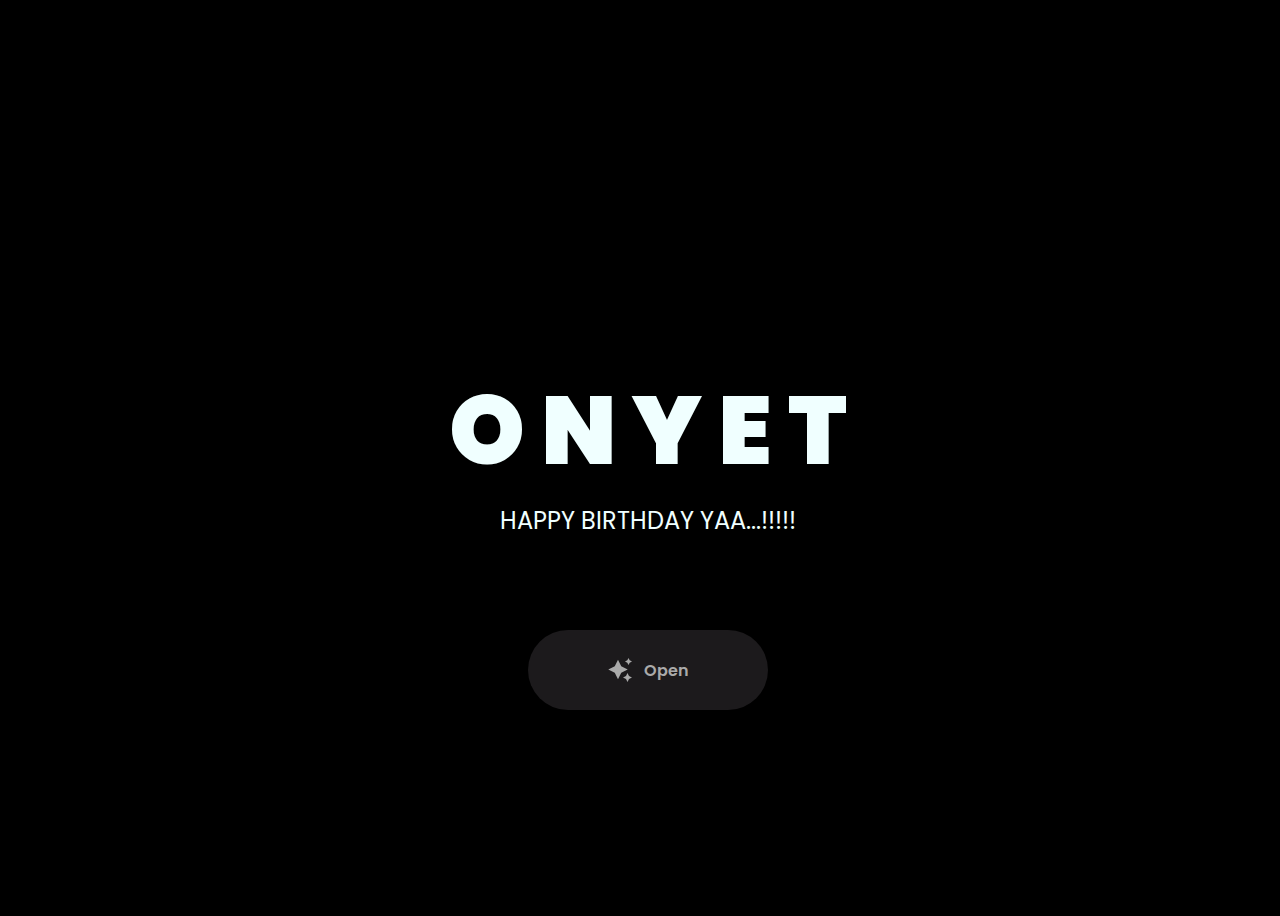
<file: index.html>
<!DOCTYPE html>
<html lang="en">
<head>
    <meta charset="UTF-8">
    <meta http-equiv="X-UA-Compatible" content="IE=edge">
    <meta name="viewport" content="width=device-width, initial-scale=1.0">
    <link rel="stylesheet" href="CSS/style1.css">
    <link rel="icon" href="img/flowers.png" type="image/x-icon">
    <title>Flowers</title>
</head>
<body>
    <div class="greetings">
    <!-- silahkan menambah kata sesuai keinginan dengan <span>text...</span -->
        <span>O</span>
        <span>N</span>
        <span>Y</span>
        <span>E</span>
        <span>T</span>
    </div>
    <div class="description">
        <span>HAPPY BIRTHDAY YAA...!!!!!</span>
    </div>
    
    <div style="position: absolute; top: 70vh; width: 100%; display: flex; justify-content: center;">
        <a href="flowers.html" class="btn">
          <svg height="24" width="24" fill="#FFFFFF" viewBox="0 0 24 24" data-name="Layer 1" id="Layer_1" class="sparkle">
            <path
              d="M10,21.236,6.755,14.745.264,11.5,6.755,8.255,10,1.764l3.245,6.491L19.736,11.5l-6.491,3.245ZM18,21l1.5,3L21,21l3-1.5L21,18l-1.5-3L18,18l-3,1.5ZM19.333,4.667,20.5,7l1.167-2.333L24,3.5,21.667,2.333,20.5,0,19.333,2.333,17,3.5Z">
            </path>
          </svg>
    
          <span class="text">Open</span>
        </a>
      </div>

</body>
</html>
</file>
<file: CSS/style1.css>
@import url('https://fonts.googleapis.com/css2?family=Poppins:ital,wght@0,500;1,900&display=swap');
*{
    font-family: 'Poppins',cursive;
}
body{
    color: azure;
    width: 100%;
    height: 100vh;
    display: flex;
    flex-direction: column;
    align-items: center;
    justify-content: center;
    background-color: black;
}
.greetings{
    font-size: 6rem;
    font-weight: 900;
}
.greetings > span{
    animation: glow 2.5s ease-in-out infinite;
}
@keyframes glow{
    0%, 100%{
        color: #fff;
        text-shadow: 0 0 12px #2ea4b1, 0 0 50px #2ea4b1, 0 0 100px #2ea4b1;
    }
    10%, 90%{
        color: #111;
        text-shadow: none;
    }
}
.greetings > span:nth-child(2){
    animation-delay: .2s ;
}
.greetings > span:nth-child(3){
    animation-delay: .4s ;
}
.greetings > span:nth-child(4){
    animation-delay: .6s;
}
.greetings > span:nth-child(5){
    animation-delay: .8s;
}

.description{
    font-size: 1.5rem;
    margin-bottom: 20px;
}

.title span {
    opacity: 0;
    animation: typing 1s ease forwards;
    animation-delay: var(--delay);
  }
  
  a {
    text-decoration: none;
  }
  
  .btn {
    border: none;
    width: 15em;
    height: 5em;
    border-radius: 3em;
    display: flex;
    justify-content: center;
    align-items: center;
    gap: 12px;
    background: #1C1A1C;
    cursor: pointer;
    transition: all 450ms ease-in-out;
  }
  
  .sparkle {
    fill: #AAAAAA;
    transition: all 800ms ease;
  }
  
  .text {
    font-weight: 600;
    color: #AAAAAA;
    font-size: medium;
  }
  
  .btn:hover {
    background: linear-gradient(0deg, #A47CF3, #683FEA);
    box-shadow: inset 0px 1px 0px 0px rgba(255, 255, 255, 0.4),
      inset 0px -4px 0px 0px rgba(0, 0, 0, 0.2),
      0px 0px 0px 4px rgba(255, 255, 255, 0.2),
      0px 0px 180px 0px #9917FF;
    transform: translateY(-2px);
  }
  
  .btn:hover .text {
    color: white;
  }
  
  .btn:hover .sparkle {
    fill: white;
    transform: scale(1.2);
  }

@media screen and (max-width:574px){
    .greetings{
        display: block;
        font-size: 3rem;
        font-weight: 500;
        text-align: center;
    }
    .description{
        font-size: 1rem;
    }
    
    .a span {
        font-size: .5rem;
    }
}
</file>
